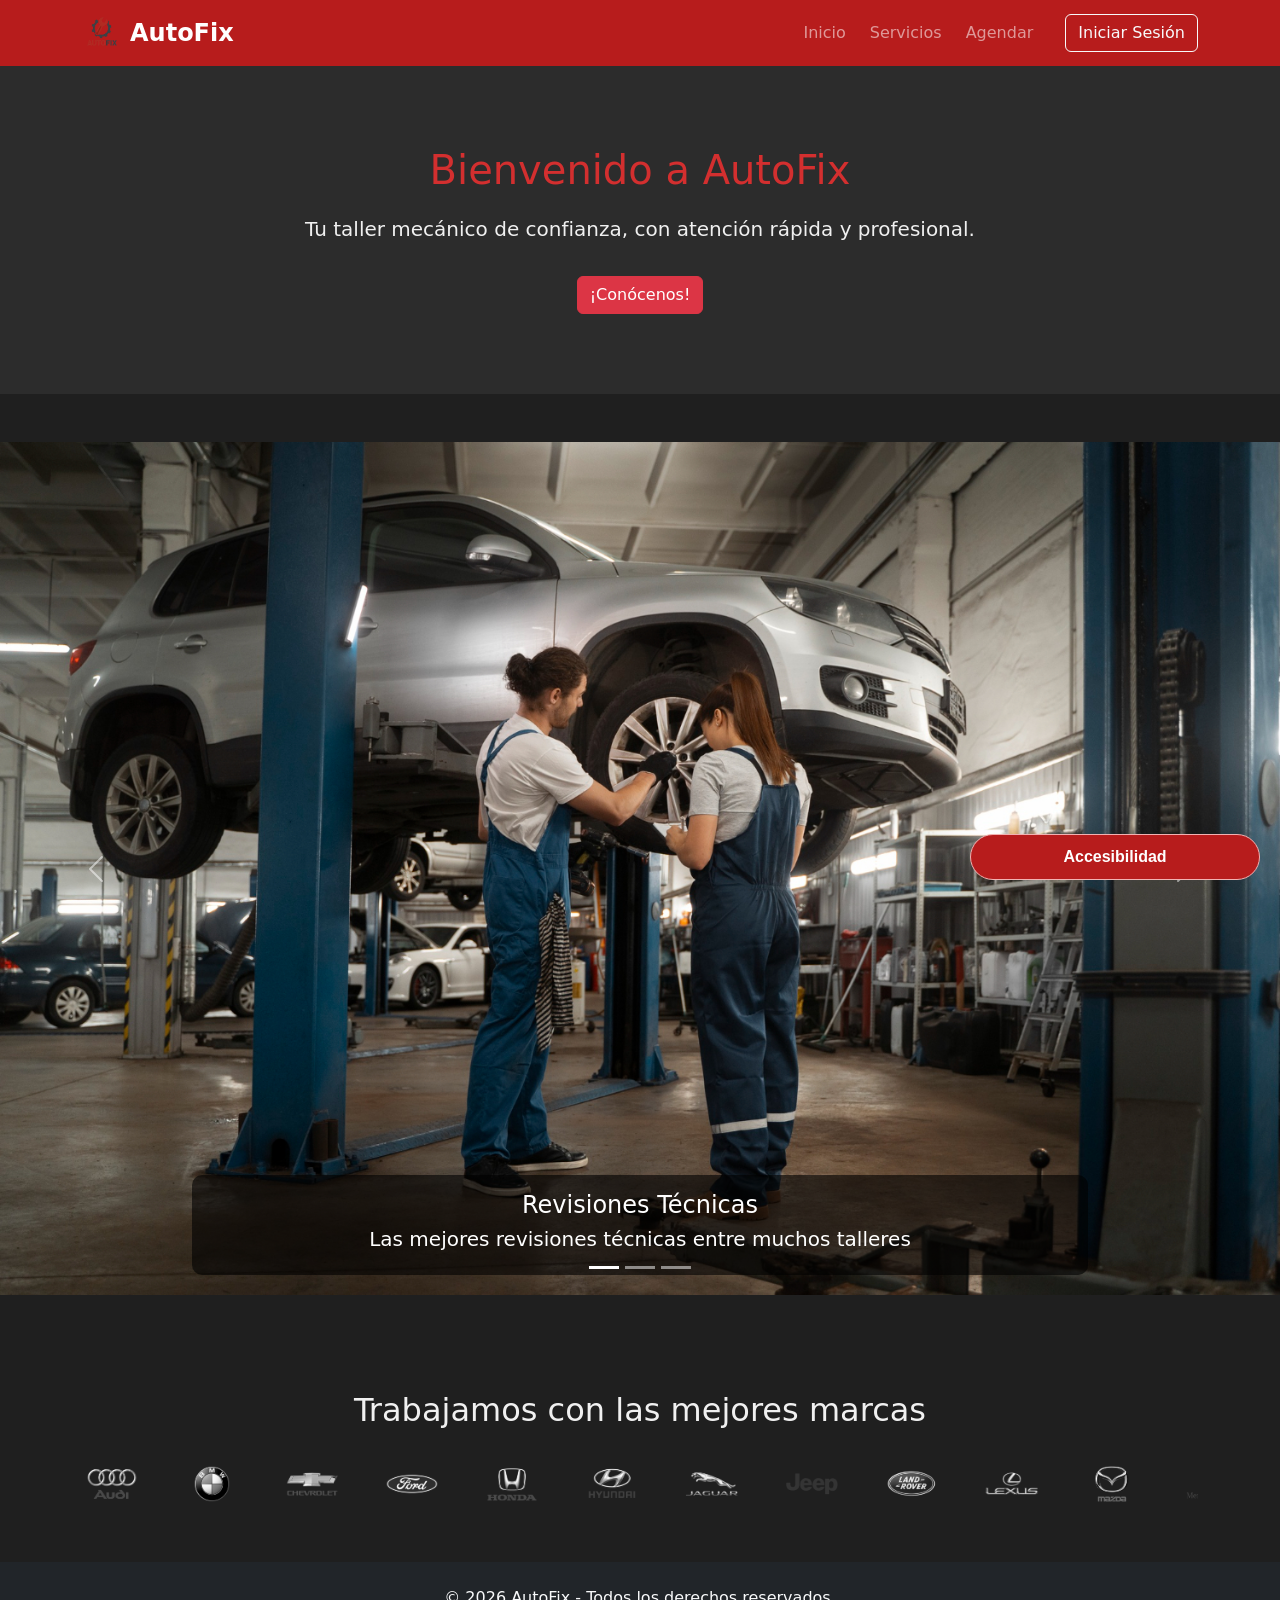
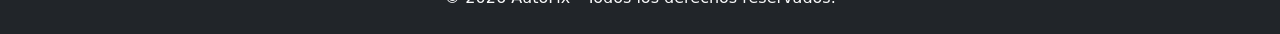
<file: index.html>
<!DOCTYPE html>
<html lang="es">
<head>
  <meta charset="UTF-8" />
  <meta name="viewport" content="width=device-width, initial-scale=1.0"/>
  <title>AutoFix - Taller Mecánico</title>
  <!-- Bootstrap CSS -->
  <link href="https://cdn.jsdelivr.net/npm/bootstrap@5.3.3/dist/css/bootstrap.min.css" rel="stylesheet">
  <link rel="stylesheet" href="css/index.css">
  <link rel="stylesheet" href="css/accesisibility.css">
</head>
<body>
<span id="normal" class="a11y-target" aria-hidden="true"></span>
<span id="texto-grande" class="a11y-target" aria-hidden="true"></span>
<span id="contraste" class="a11y-target" aria-hidden="true"></span>
<span id="contraste-texto" class="a11y-target" aria-hidden="true"></span>
<div class="page-shell">

<iframe
  src="partials/navbar.html"
  title="Barra de navegación"
  style="width:100%;height:66px;border:0;display:block"
  loading="eager"></iframe>

<!-- HERO SECTION -->
<section class="hero">
  <div class="container">
    <h1>Bienvenido a AutoFix</h1>
    <p class="lead">Tu taller mecánico de confianza, con atención rápida y profesional.</p>
    <a href="autofix.html" class="btn btn-danger mt-3">¡Conócenos!</a>
  </div>
</section>

<!-- CARRUSEL PRINCIPAL -->
<section class="container-fluid p-0 my-5">
  <div id="carouselExampleCaptions" class="carousel slide" data-bs-ride="carousel">
    <div class="carousel-indicators">
      <button type="button" data-bs-target="#carouselExampleCaptions" data-bs-slide-to="0" class="active" aria-current="true" aria-label="Slide 1"></button>
      <button type="button" data-bs-target="#carouselExampleCaptions" data-bs-slide-to="1" aria-label="Slide 2"></button>
      <button type="button" data-bs-target="#carouselExampleCaptions" data-bs-slide-to="2" aria-label="Slide 3"></button>
    </div>
    <div class="carousel-inner">
      <div class="carousel-item active">
        <img src="imagenes/2150170020.jpg" class="d-block w-100" alt="Revisión técnica">
        <div class="carousel-caption d-block">
          <h4>Revisiones Técnicas</h4>
          <h5>Las mejores revisiones técnicas entre muchos talleres</h5>
        </div>
      </div>
      <div class="carousel-item">
        <img src="imagenes/timos_talleres.jpg" class="d-block w-100" alt="Cambio de aceite">
        <div class="carousel-caption d-block">
          <h4>Cambios de Aceite</h4>
          <h5>Mucho más rápido que otros talleres y con aceite de calidad</h5>
        </div>
      </div>
      <div class="carousel-item">
        <img src="imagenes/como-reparar-un-motor.jpg" class="d-block w-100" alt="Reparación de motor">
        <div class="carousel-caption d-block">
          <h4>Reparación de Motor</h4>
          <h5>Rápida y barata, la mejor de todas</h5>
        </div>
      </div>
    </div>
    <button class="carousel-control-prev" type="button" data-bs-target="#carouselExampleCaptions" data-bs-slide="prev">
      <span class="carousel-control-prev-icon" aria-hidden="true"></span>
      <span class="visually-hidden">Anterior</span>
    </button>
    <button class="carousel-control-next" type="button" data-bs-target="#carouselExampleCaptions" data-bs-slide="next">
      <span class="carousel-control-next-icon" aria-hidden="true"></span>
      <span class="visually-hidden">Siguiente</span>
    </button>
  </div>
</section>

<!-- MARCAS QUE TRABAJAMOS -->
<section class="marcas py-5">
  <div class="container">
    <h2 class="text-center mb-4">Trabajamos con las mejores marcas</h2>
    <div class="marcas-scroll">
      <div class="marcas-track">
        <img src="marcas/Audi.png" alt="Marca Audi">
        <img src="marcas/Bmw.png" alt="Marca BMW">
        <img src="marcas/Chevrolet.png" alt="Marca Chevrolet">
        <img src="marcas/Ford.png" alt="Marca Ford">
        <img src="marcas/Honda.png" alt="Marca Honda">
        <img src="marcas/Hyundai.png" alt="Marca Hyundai">
        <img src="marcas/Jaguar.png" alt="Marca Jaguar">
        <img src="marcas/Jeep.png" alt="Marca Jeep">
        <img src="marcas/Land-Rover.png" alt="Marca Land Rover">
        <img src="marcas/Lexus.png" alt="Marca Lexus">
        <img src="marcas/Mazda.png" alt="Marca Mazda">
        <img src="marcas/Mercedes.png" alt="Marca Mercedes">
        <img src="marcas/Mitsubishi.png" alt="Marca Mitsubishi">
        <img src="marcas/Nissan.png" alt="Marca Nissan">
        <img src="marcas/Porsche.png" alt="Marca Porsche">
        <img src="marcas/Subaru.png" alt="Marca Subaru">
        <img src="marcas/Toyota.png" alt="Marca Toyota">
      </div>
    </div>
  </div>
</section>

<!-- FOOTER -->
<iframe
  src="partials/footer.html"
  title="Pie de página"
  style="width:100%;height:72px;border:0;display:block"
  loading="lazy"></iframe>
</div>

<details class="a11y-widget">
  <summary>Accesibilidad</summary>
  <div class="a11y-panel">
    <p>Cambia el tamaño del texto, el contraste y el contraste del texto para una mejor experiencia.</p>
    <div class="a11y-grid">
      <a class="a11y-option" href="#texto-grande">Texto grande</a>
      <a class="a11y-option" href="#contraste">Alto contraste</a>
      <a class="a11y-option" href="#contraste-texto">Contraste + texto</a>
      <a class="a11y-option" href="#normal">Restablecer</a>
    </div>
  </div>
</details>

<!-- Bootstrap JS -->
<script src="https://cdn.jsdelivr.net/npm/bootstrap@5.3.3/dist/js/bootstrap.bundle.min.js"></script>
</body>
</html>
</file>
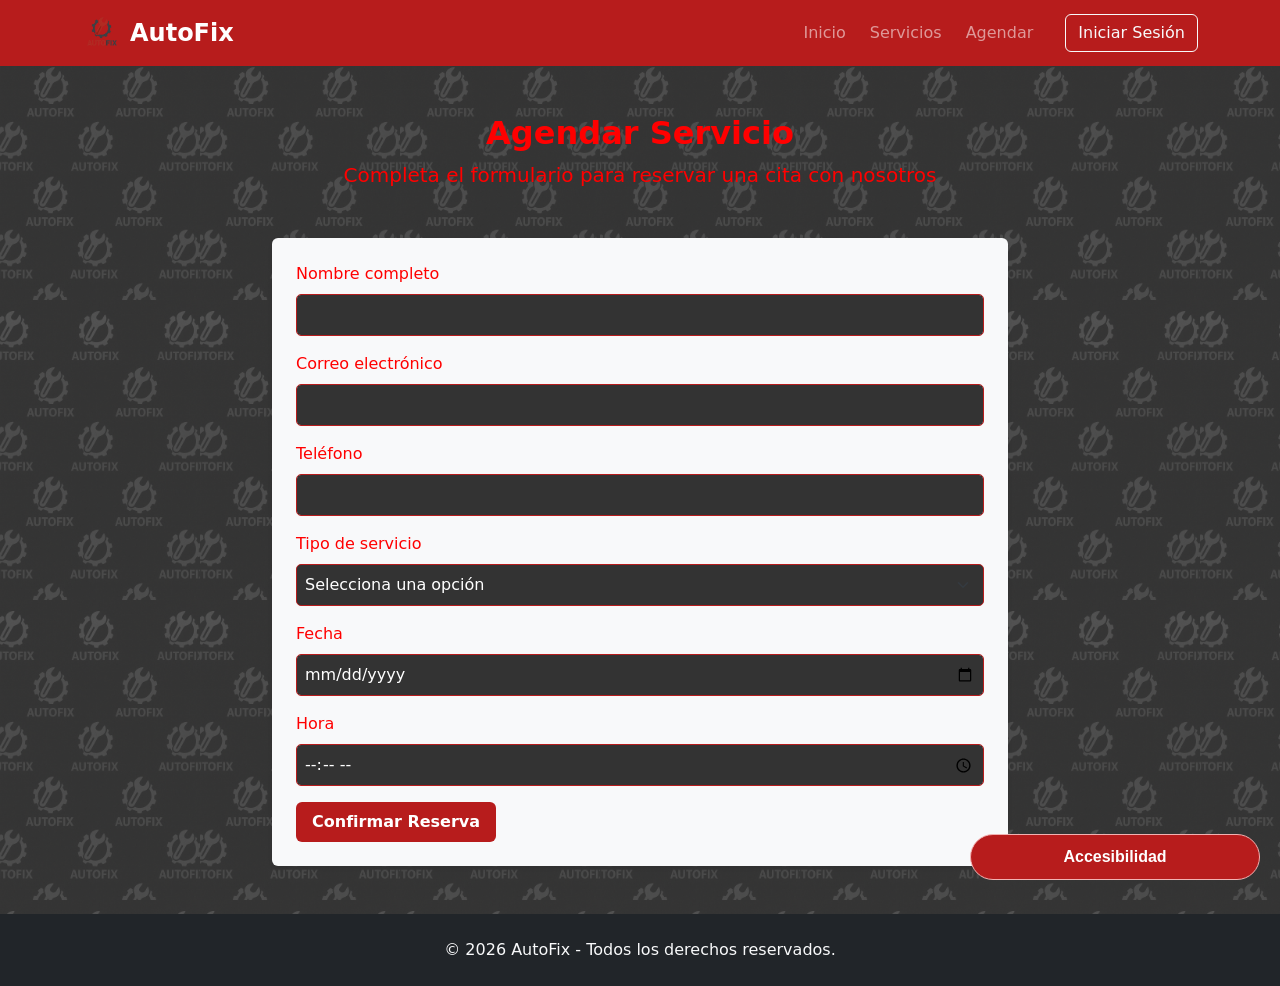
<file: agenda.html>
<!DOCTYPE html>
<html lang="es">
<head>
  <meta charset="UTF-8" />
  <meta name="viewport" content="width=device-width, initial-scale=1.0"/>
  <title>Agendar Servicio - AutoFix</title>
  <!-- Bootstrap CSS -->
  <link href="https://cdn.jsdelivr.net/npm/bootstrap@5.3.3/dist/css/bootstrap.min.css" rel="stylesheet">
  <link rel="stylesheet" href="css/agenda.css">
  <link rel="stylesheet" href="css/accesisibility.css">
</head>
<body>
  <span id="normal" class="a11y-target" aria-hidden="true"></span>
  <span id="texto-grande" class="a11y-target" aria-hidden="true"></span>
  <span id="contraste" class="a11y-target" aria-hidden="true"></span>
  <span id="contraste-texto" class="a11y-target" aria-hidden="true"></span>
  <div class="page-shell">

  <!-- NAVBAR -->
  <iframe
    src="partials/navbar.html"
    title="Barra de navegación"
    style="width:100%;height:66px;border:0;display:block"
    loading="eager"></iframe>

  <!-- SECCIÓN AGENDA -->
  <section class="container py-5">
    <div class="text-center mb-5">
      <h2 class="fw-bold">Agendar Servicio</h2>
      <p class="lead">Completa el formulario para reservar una cita con nosotros</p>
    </div>
    
    <div class="row justify-content-center">
      <div class="col-md-8">
        <form class="bg-light p-4 rounded shadow-sm" action="agendacompleta.html" method="get">
          <div class="mb-3">
            <label for="nombre" class="form-label">Nombre completo</label>
            <input type="text" class="form-control" id="nombre" required>
          </div>
          <div class="mb-3">
            <label for="correo" class="form-label">Correo electrónico</label>
            <input type="email" class="form-control" id="correo" required>
          </div>
          <div class="mb-3">
            <label for="telefono" class="form-label">Teléfono</label>
            <input type="tel" class="form-control" id="telefono" required>
          </div>
          <div class="mb-3">
            <label for="servicio" class="form-label">Tipo de servicio</label>
            <select class="form-select" id="servicio" required>
              <option selected disabled value="">Selecciona una opción</option>
              <option>Revisión General</option>
              <option>Cambio de Aceite</option>
              <option>Diagnóstico Electrónico</option>
              <option>Frenos</option>
              <option>Alineación y Balanceo</option>
            </select>
          </div>
          <div class="mb-3">
            <label for="fecha" class="form-label">Fecha</label>
            <input type="date" class="form-control" id="fecha" required>
          </div>
          <div class="mb-3">
            <label for="hora" class="form-label">Hora</label>
            <input type="time" class="form-control" id="hora" required>
         </div>
          <button type="submit" class="btn btn-danger">Confirmar Reserva</button>
        </form>
      </div>
    </div>
  </section>

  <iframe
    src="partials/footer.html"
    title="Pie de página"
    style="width:100%;height:72px;border:0;display:block"
    loading="lazy"></iframe>
  </div>
  <details class="a11y-widget">
    <summary>Accesibilidad</summary>
    <div class="a11y-panel">
      <p>Cambia el tamaño del texto, el contraste y el contraste del texto para una mejor experiencia.</p>
      <div class="a11y-grid">
        <a class="a11y-option" href="#texto-grande">Texto grande</a>
        <a class="a11y-option" href="#contraste">Alto contraste</a>
        <a class="a11y-option" href="#contraste-texto">Contraste + texto</a>
        <a class="a11y-option" href="#normal">Restablecer</a>
      </div>
    </div>
  </details>

  <!-- Bootstrap JS -->
  <script src="https://cdn.jsdelivr.net/npm/bootstrap@5.3.3/dist/js/bootstrap.bundle.min.js"></script>
</body>
</html>
</file>
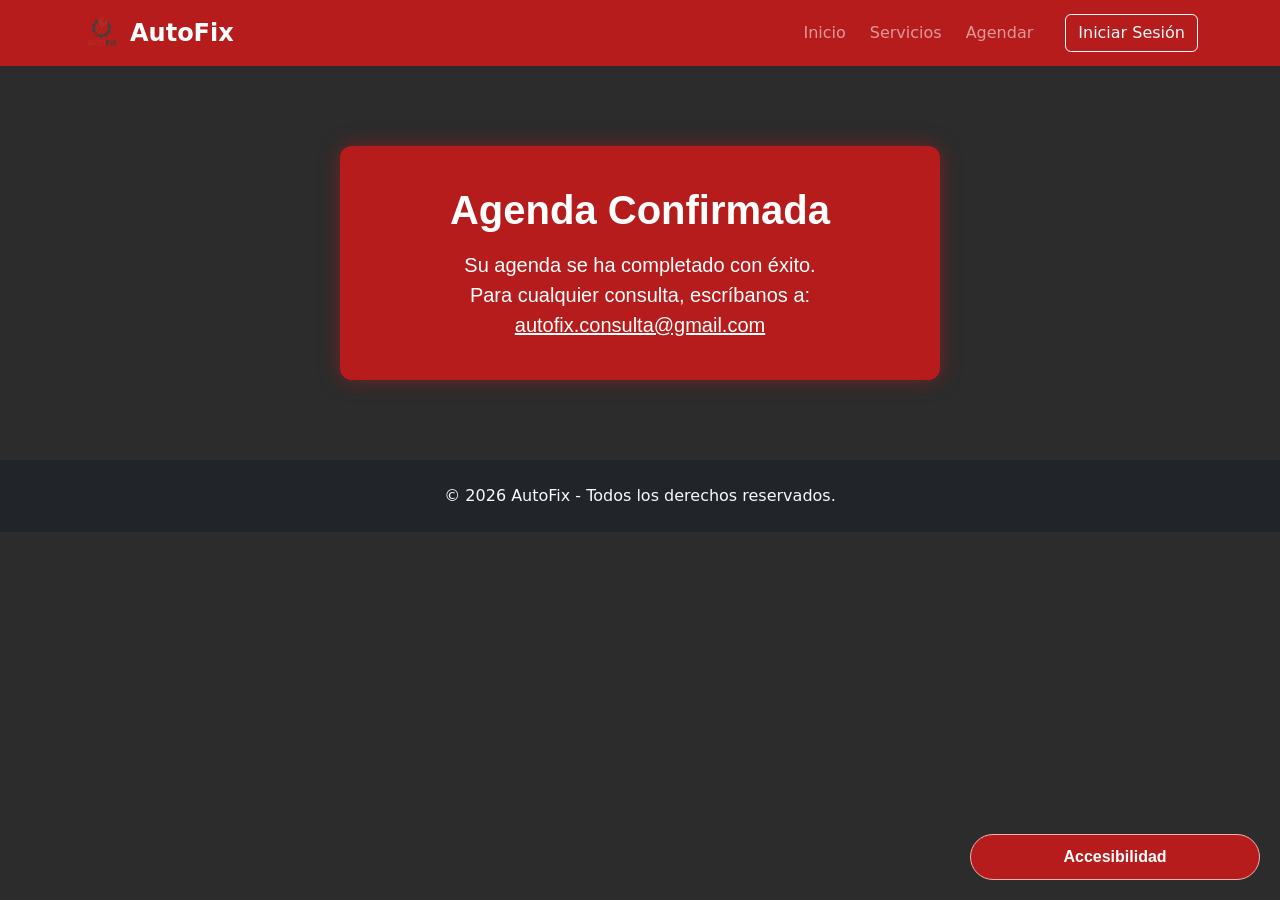
<file: agendacompleta.html>
<!DOCTYPE html>
<html lang="es">
<head>
  <meta charset="UTF-8" />
  <meta name="viewport" content="width=device-width, initial-scale=1" />
  <title>Confirmación de Agenda - AutoFix</title>
  <!-- Bootstrap CSS -->
  <link href="https://cdn.jsdelivr.net/npm/bootstrap@5.3.3/dist/css/bootstrap.min.css" rel="stylesheet" />
  <link rel="stylesheet" href="css/accesisibility.css">
  <style>
    body {
      background-color: #2c2c2c;
      font-family: 'Segoe UI', Tahoma, Geneva, Verdana, sans-serif;
      color: #222;
      margin: 0;
      padding: 0;
    }
    .navbar {
      background-color: #b71c1c;
    }
    .navbar-brand,
    .navbar-nav .nav-link,
    .navbar-nav .btn {
      color: white !important;
    }
    .confirmacion-container {
      max-width: 600px;
      background-color: #b71c1c;
      color: white;
      margin: 5rem auto;
      padding: 2.5rem 2rem;
      border-radius: 12px;
      text-align: center;
      box-shadow: 0 0 20px rgba(183, 28, 28, 0.5);
    }
    .confirmacion-container h1 {
      font-weight: 700;
      margin-bottom: 1rem;
    }
    .confirmacion-container p {
      font-size: 1.25rem;
      margin-bottom: 0;
    }
    a.email-link {
      color: #ffffff;
      text-decoration: underline;
    }
    a.email-link:hover {
      color: #000000;
      text-decoration: none;
    }
  </style>
</head>
<body>
  <span id="normal" class="a11y-target" aria-hidden="true"></span>
  <span id="texto-grande" class="a11y-target" aria-hidden="true"></span>
  <span id="contraste" class="a11y-target" aria-hidden="true"></span>
  <span id="contraste-texto" class="a11y-target" aria-hidden="true"></span>
  <div class="page-shell">
  <iframe
    src="partials/navbar.html"
    title="Barra de navegación"
    style="width:100%;height:66px;border:0;display:block"
    loading="eager"></iframe>

  <main>
    <section class="confirmacion-container">
      <h1>Agenda Confirmada</h1>
      <p>Su agenda se ha completado con éxito.</p>
      <p>Para cualquier consulta, escríbanos a:</p>
      <p><a class="email-link" href="mailto:autofix.consulta@gmail.com">autofix.consulta@gmail.com</a></p>
    </section>
  </main>

  <iframe
    src="partials/footer.html"
    title="Pie de página"
    style="width:100%;height:72px;border:0;display:block"
    loading="lazy"></iframe>
  </div>
  <details class="a11y-widget">
    <summary>Accesibilidad</summary>
    <div class="a11y-panel">
      <p>Cambia el tamaño del texto, el contraste y el contraste del texto para una mejor experiencia.</p>
      <div class="a11y-grid">
        <a class="a11y-option" href="#texto-grande">Texto grande</a>
        <a class="a11y-option" href="#contraste">Alto contraste</a>
        <a class="a11y-option" href="#contraste-texto">Contraste + texto</a>
        <a class="a11y-option" href="#normal">Restablecer</a>
      </div>
    </div>
  </details>

  <script src="https://cdn.jsdelivr.net/npm/bootstrap@5.3.3/dist/js/bootstrap.bundle.min.js"></script>
</body>
</html>
</file>
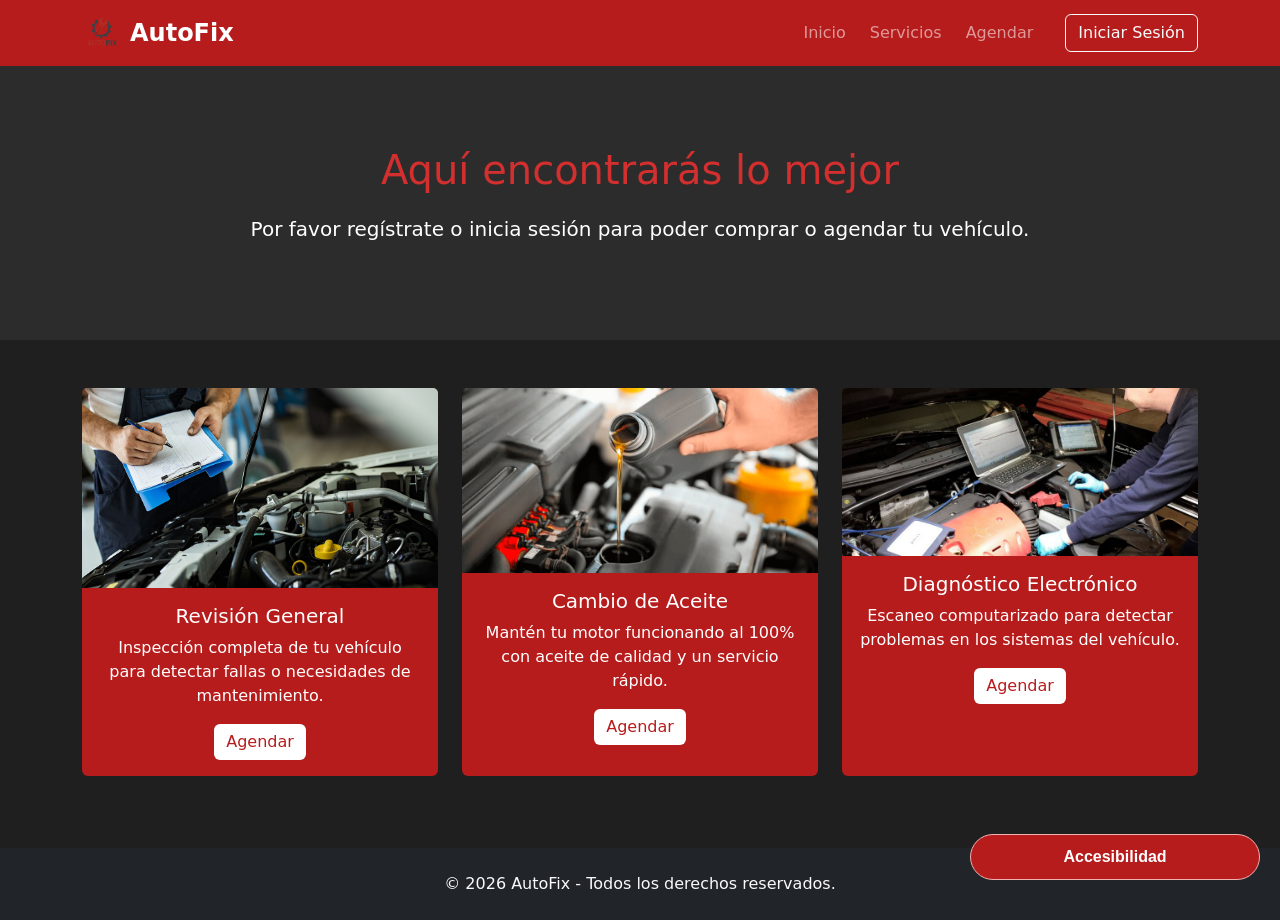
<file: autofix.html>
<!DOCTYPE html>
<html lang="es">
<head>
  <meta charset="UTF-8" />
  <meta name="viewport" content="width=device-width, initial-scale=1.0"/>
  <title>AutoFix - Taller Mecánico</title>
  <!-- Bootstrap CSS -->
  <link href="https://cdn.jsdelivr.net/npm/bootstrap@5.3.3/dist/css/bootstrap.min.css" rel="stylesheet">
  <link rel="stylesheet" href="css/autofix.css">
  <link rel="stylesheet" href="css/accesisibility.css">

</head>
<body>
<span id="normal" class="a11y-target" aria-hidden="true"></span>
<span id="texto-grande" class="a11y-target" aria-hidden="true"></span>
<span id="contraste" class="a11y-target" aria-hidden="true"></span>
<span id="contraste-texto" class="a11y-target" aria-hidden="true"></span>
<div class="page-shell">
<iframe
  src="partials/navbar.html"
  title="Barra de navegación"
  style="width:100%;height:66px;border:0;display:block"
  loading="eager"></iframe>

  <!-- HERO SECTION -->
  <section class="hero">
    <div class="container">
      <h1>Aquí encontrarás lo mejor</h1>
      <p class="lead">Por favor regístrate o inicia sesión para poder comprar o agendar tu vehículo.</p>
    </div>
  </section>
  
<!-- CARTAS DE SERVICIOS -->
<section class="container py-5">
  <div class="row justify-content-center text-center">
    <!-- Carta 1 -->
    <div class="col-md-4 mb-4">
      <div class="card card-roja h-100">
        <img src="imagenes/revision-tecnica-54.jpg" class="card-img-top" alt="Revisión general">
        <div class="card-body">
          <h5 class="card-title">Revisión General</h5>
          <p class="card-text">Inspección completa de tu vehículo para detectar fallas o necesidades de mantenimiento.</p>
          <a href="agenda.html" class="btn">Agendar</a>
        </div>
      </div>
    </div>

    <!-- Carta 2 -->
    <div class="col-md-4 mb-4">
      <div class="card card-roja h-100">
        <img src="imagenes/cambio-de-acite-automovil.png" class="card-img-top" alt="Cambio de aceite">
        <div class="card-body">
          <h5 class="card-title">Cambio de Aceite</h5>
          <p class="card-text">Mantén tu motor funcionando al 100% con aceite de calidad y un servicio rápido.</p>
          <a href="agenda.html" class="btn">Agendar</a>
        </div>
      </div>
    </div>

    <!-- Carta 3 -->
    <div class="col-md-4 mb-4">
      <div class="card card-roja h-100">
        <img src="imagenes/Diagnostico-automotriz-en-Quilpue.jpg" class="card-img-top" alt="Diagnóstico electrónico">
        <div class="card-body">
          <h5 class="card-title">Diagnóstico Electrónico</h5>
          <p class="card-text">Escaneo computarizado para detectar problemas en los sistemas del vehículo.</p>
          <a href="agenda.html" class="btn">Agendar</a>
        </div>
      </div>
    </div>
  </div>
</section>

<iframe
  src="partials/footer.html"
  title="Pie de página"
  style="width:100%;height:72px;border:0;display:block"
  loading="lazy"></iframe>
</div>
<details class="a11y-widget">
  <summary>Accesibilidad</summary>
  <div class="a11y-panel">
    <p>Cambia el tamaño del texto, el contraste y el contraste del texto para una mejor experiencia.</p>
    <div class="a11y-grid">
      <a class="a11y-option" href="#texto-grande">Texto grande</a>
      <a class="a11y-option" href="#contraste">Alto contraste</a>
      <a class="a11y-option" href="#contraste-texto">Contraste + texto</a>
      <a class="a11y-option" href="#normal">Restablecer</a>
    </div>
  </div>
</details>

<script src="https://cdn.jsdelivr.net/npm/bootstrap@5.3.3/dist/js/bootstrap.bundle.min.js"></script>
</body>
</html>
</file>
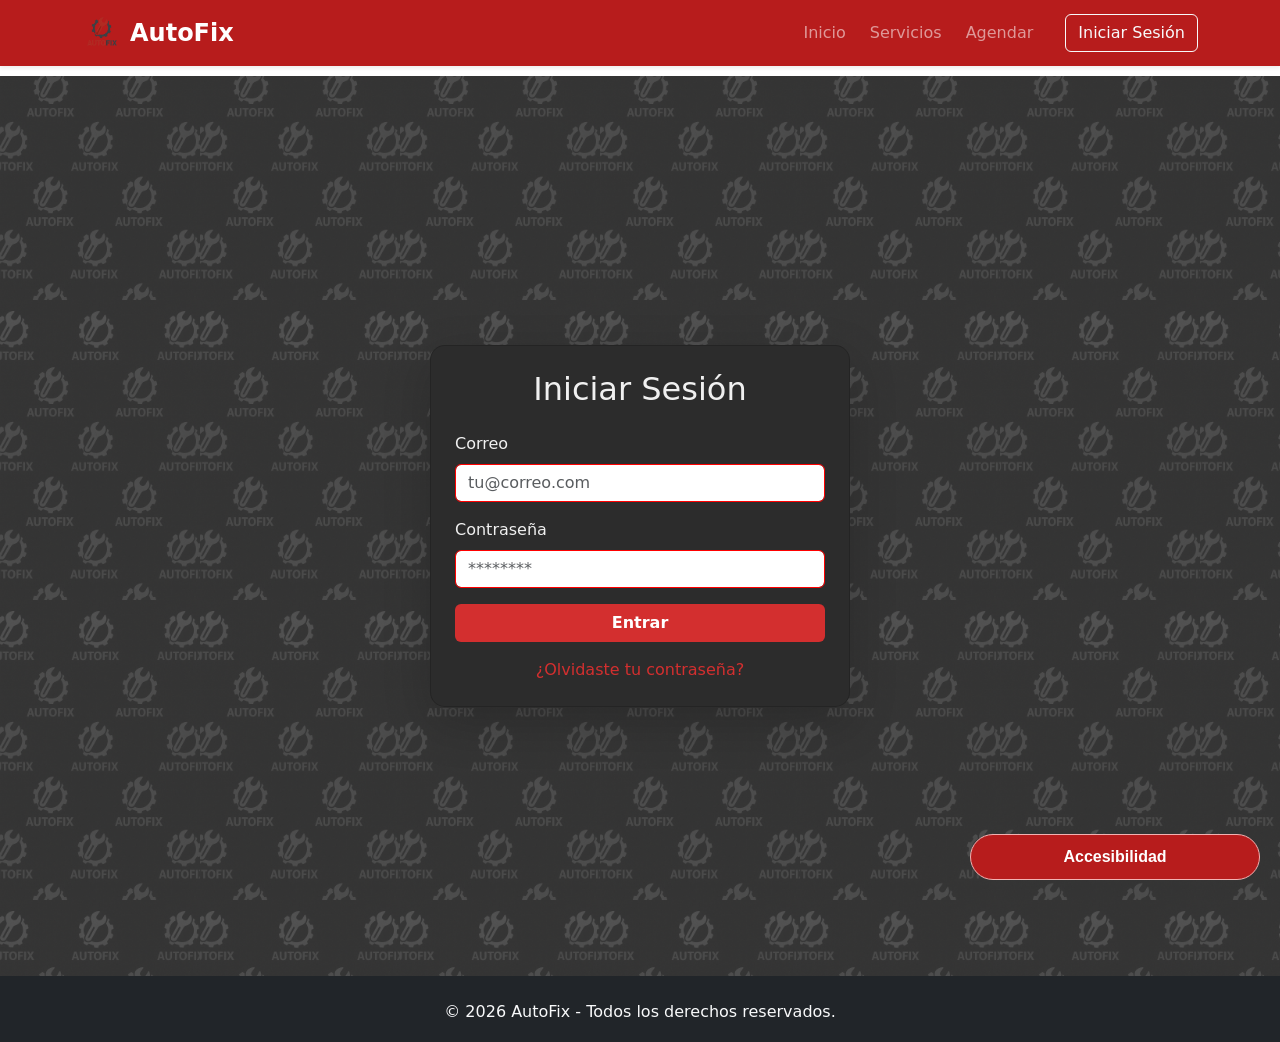
<file: login.html>
<!DOCTYPE html>
<html lang="es">
<head>
  <meta charset="UTF-8">
  <meta name="viewport" content="width=device-width, initial-scale=1.0">
  <title>Login</title>
  <link href="https://cdn.jsdelivr.net/npm/bootstrap@5.3.3/dist/css/bootstrap.min.css" rel="stylesheet">
  <link rel="stylesheet" href="css/login.css">
  <link rel="stylesheet" href="css/accesisibility.css">
</head>
<body>
<span id="normal" class="a11y-target" aria-hidden="true"></span>
<span id="texto-grande" class="a11y-target" aria-hidden="true"></span>
<span id="contraste" class="a11y-target" aria-hidden="true"></span>
<span id="contraste-texto" class="a11y-target" aria-hidden="true"></span>
<div class="page-shell">
<iframe
  src="partials/navbar.html"
  title="Barra de navegación"
  style="width:100%;height:76px;border:0;display:block"
  loading="eager"></iframe>

  <!-- Login -->
  <div class="d-flex justify-content-center align-items-center min-vh-100 fondo">
    <div class="card p-4 shadow-lg login-card">
      <h2 class="text-center mb-4">Iniciar Sesión</h2>
      <form>
        <div class="mb-3">
          <label for="email" class="form-label">Correo</label>
          <input type="email" class="form-control" id="email" placeholder="tu@correo.com" required>
        </div>
        <div class="mb-3">
          <label for="password" class="form-label">Contraseña</label>
          <input type="password" class="form-control" id="password" placeholder="********" required>
        </div>
        <button type="submit" class="btn btn-custom w-100">Entrar</button>
        <div class="text-center mt-3">
          <a href="singup.html" class="link-custom">¿Olvidaste tu contraseña?</a>
        </div>
      </form>
    </div>
  </div>

  <iframe
    src="partials/footer.html"
    title="Pie de página"
    style="width:100%;height:66px;border:0;display:block"
    loading="lazy"></iframe>
</div>
<details class="a11y-widget">
  <summary>Accesibilidad</summary>
  <div class="a11y-panel">
    <p>Cambia el tamaño del texto, el contraste y el contraste del texto para una mejor experiencia.</p>
    <div class="a11y-grid">
      <a class="a11y-option" href="#texto-grande">Texto grande</a>
      <a class="a11y-option" href="#contraste">Alto contraste</a>
      <a class="a11y-option" href="#contraste-texto">Contraste + texto</a>
      <a class="a11y-option" href="#normal">Restablecer</a>
    </div>
  </div>
</details>

  <script src="https://cdn.jsdelivr.net/npm/bootstrap@5.3.3/dist/js/bootstrap.bundle.min.js"></script>
</body>
</html>
</file>
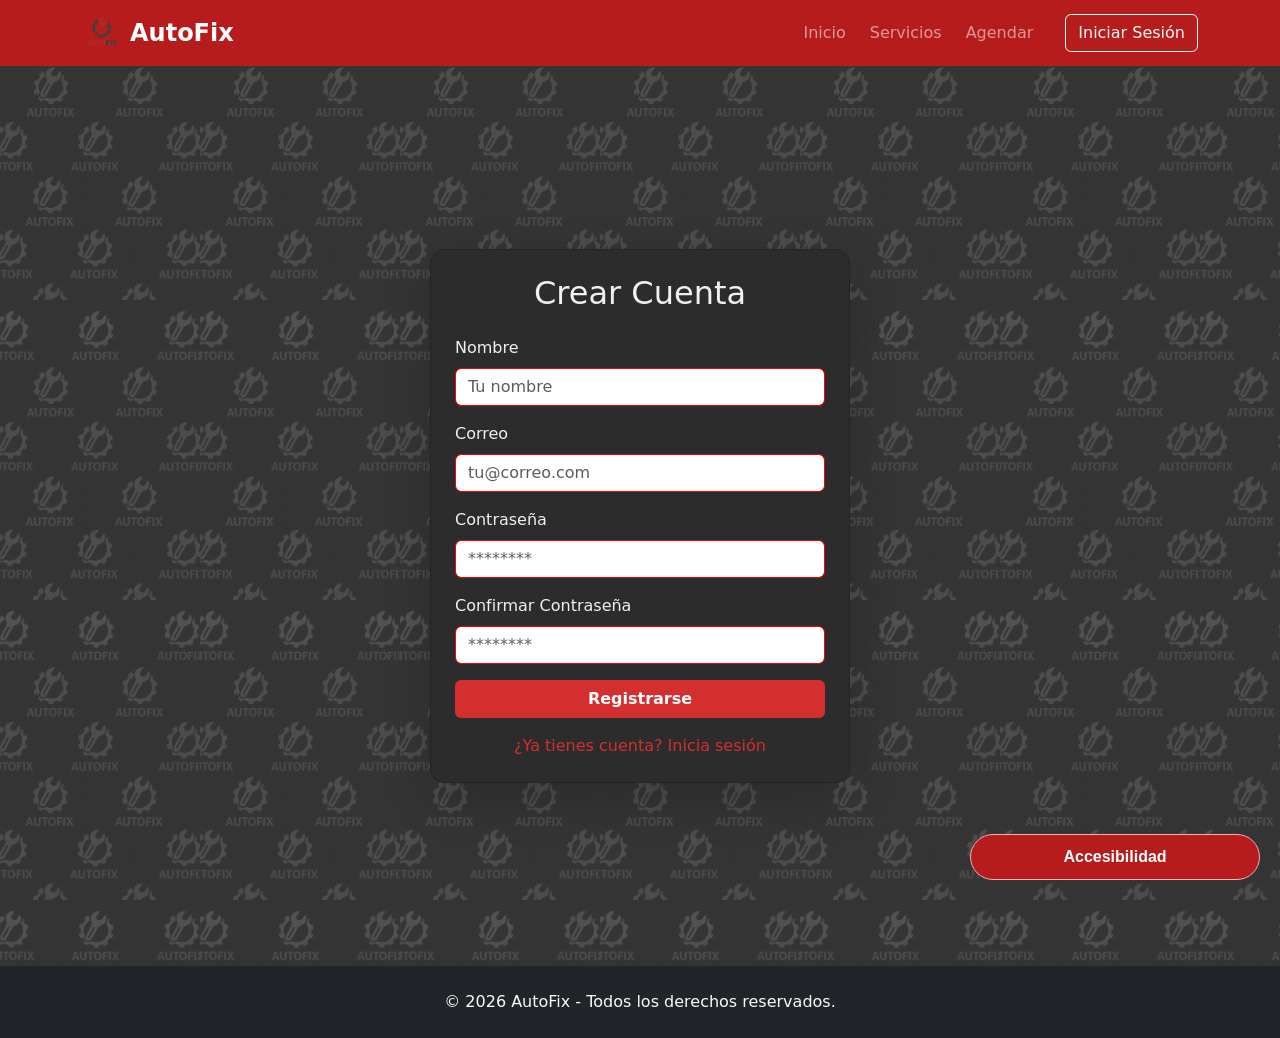
<file: singup.html>
<!DOCTYPE html>
<html lang="es">
<head>
  <meta charset="UTF-8">
  <meta name="viewport" content="width=device-width, initial-scale=1.0">
  <title>Sign Up</title>
  <link href="https://cdn.jsdelivr.net/npm/bootstrap@5.3.3/dist/css/bootstrap.min.css" rel="stylesheet">
  <link rel="stylesheet" href="css/singup.css">
  <link rel="stylesheet" href="css/accesisibility.css">
</head>
<body>
<span id="normal" class="a11y-target" aria-hidden="true"></span>
<span id="texto-grande" class="a11y-target" aria-hidden="true"></span>
<span id="contraste" class="a11y-target" aria-hidden="true"></span>
<span id="contraste-texto" class="a11y-target" aria-hidden="true"></span>
<div class="page-shell">
<iframe
  src="partials/navbar.html"
  title="Barra de navegación"
  style="width:100%;height:66px;border:0;display:block"
  loading="eager"></iframe>

  <!-- Sign Up -->
  <div class="d-flex justify-content-center align-items-center min-vh-100 fondo">
    <div class="card p-4 shadow-lg login-card">
      <h2 class="text-center mb-4">Crear Cuenta</h2>
      <form>
        <div class="mb-3">
          <label for="name" class="form-label">Nombre</label>
          <input type="text" class="form-control" id="name" placeholder="Tu nombre" required>
        </div>
        <div class="mb-3">
          <label for="email" class="form-label">Correo</label>
          <input type="email" class="form-control" id="email" placeholder="tu@correo.com" required>
        </div>
        <div class="mb-3">
          <label for="password" class="form-label">Contraseña</label>
          <input type="password" class="form-control" id="password" placeholder="********" required>
        </div>
        <div class="mb-3">
          <label for="confirm-password" class="form-label">Confirmar Contraseña</label>
          <input type="password" class="form-control" id="confirm-password" placeholder="********" required>
        </div>
        <button type="submit" class="btn btn-custom w-100">Registrarse</button>
        <div class="text-center mt-3">
          <a href="login.html" class="link-custom">¿Ya tienes cuenta? Inicia sesión</a>
        </div>
      </form>
    </div>
  </div>

  <iframe
    src="partials/footer.html"
    title="Pie de página"
    style="width:100%;height:72px;border:0;display:block"
    loading="lazy"></iframe>
</div>
<details class="a11y-widget">
  <summary>Accesibilidad</summary>
  <div class="a11y-panel">
    <p>Cambia el tamaño del texto, el contraste y el contraste del texto para una mejor experiencia.</p>
    <div class="a11y-grid">
      <a class="a11y-option" href="#texto-grande">Texto grande</a>
      <a class="a11y-option" href="#contraste">Alto contraste</a>
      <a class="a11y-option" href="#contraste-texto">Contraste + texto</a>
      <a class="a11y-option" href="#normal">Restablecer</a>
    </div>
  </div>
</details>

  <script src="https://cdn.jsdelivr.net/npm/bootstrap@5.3.3/dist/js/bootstrap.bundle.min.js"></script>
</body>
</html>
</file>
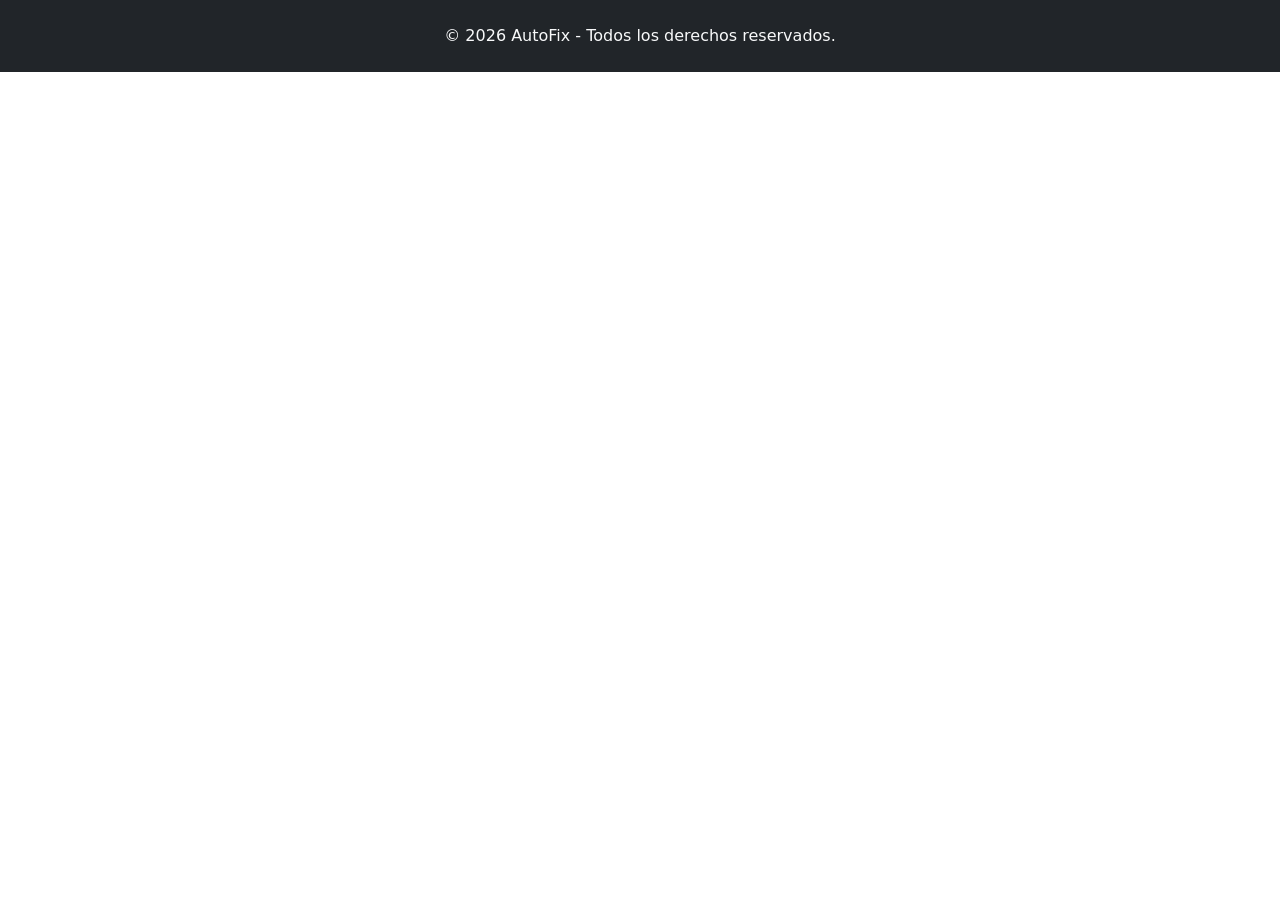
<file: partials/footer.html>
<!DOCTYPE html>
<html lang="es">
<head>
  <meta charset="UTF-8" />
  <meta name="viewport" content="width=device-width, initial-scale=1" />
  <title>Footer - AutoFix</title>
  <link href="https://cdn.jsdelivr.net/npm/bootstrap@5.3.3/dist/css/bootstrap.min.css" rel="stylesheet">
</head>
<body style="margin:0">
  <footer class="text-center py-4 bg-dark text-light">
    &copy; 2026 AutoFix - Todos los derechos reservados.
  </footer>
</body>
</html>
</file>
<file: css/index.css>
/* pagina principal */
    body {
      background-color: #1f1f1f;
      color: #f0f0f0;
    }
    .navbar {
      background-color: #d32f2f;
    }
    .hero {
      padding: 80px 20px;
      background-color: #2c2c2c;
      text-align: center;
    }
    .hero h1 {
      color: #d32f2f;
      margin-bottom: 20px;
    }
    footer {
      background-color: #333;
      padding: 20px;
      color: #bbb;
      text-align: center;
    }
    .navbar-brand img {
      width: 40px;
      height: 40px;
      object-fit: cover;
      border-radius: 50%;
      margin-right: 10px;
    }
   .navbar {
      background-color: #b71c1c;
    }
    .navbar-brand img {
      height: 50px;
    }
    .carousel-caption {
      background-color: rgba(0, 0, 0, 0.6);
      padding: 1rem;
      border-radius: 10px;
    }

    /* carusel hacia la izq con logos */

   .marcas-scroll {
  overflow: hidden;
  position: relative;
  width: 100%;
}

.marcas-track {
  display: flex;
  gap: 40px;
  width: max-content;
  animation: scrollMarcas 30s linear infinite;
}

.marcas-track img {
  height: 60px;
  object-fit: contain;
  filter: grayscale(100%);
  transition: filter 0.3s ease;
}

.marcas-track img:hover {
  filter: grayscale(0%);
}

@keyframes scrollMarcas {
  0% {
    transform: translateX(0);
  }
  100% {
    transform: translateX(-50%);
  }
}
</file>
<file: css/accesisibility.css>
.a11y-target {
  position: absolute;
  width: 1px;
  height: 1px;
  overflow: hidden;
  clip: rect(0, 0, 0, 0);
}

.a11y-widget {
  position: fixed;
  right: 20px;
  bottom: 20px;
  z-index: 2000;
  width: min(92vw, 290px);
  font-family: "Segoe UI", Tahoma, Geneva, Verdana, sans-serif;
}

.a11y-widget summary {
  list-style: none;
  cursor: pointer;
  background: #b71c1c;
  color: #ffffff;
  border: 1px solid #f2b1b1;
  border-radius: 999px;
  padding: 10px 16px;
  font-weight: 700;
  text-align: center;
}

.a11y-widget summary::-webkit-details-marker {
  display: none;
}

.a11y-panel {
  margin-top: 10px;
  background: #2a2a2a;
  color: #f5f5f5;
  border: 1px solid #5a5a5a;
  border-radius: 14px;
  padding: 12px;
  box-shadow: 0 8px 24px rgba(0, 0, 0, 0.4);
}

.a11y-panel p {
  margin: 0 0 10px 0;
  font-size: 0.9rem;
}

.a11y-grid {
  display: grid;
  grid-template-columns: 1fr 1fr;
  gap: 8px;
}

.a11y-option {
  display: inline-block;
  text-decoration: none;
  text-align: center;
  background: #3a3a3a;
  color: #f4f4f4;
  border: 1px solid #666;
  border-radius: 10px;
  padding: 9px 8px;
  font-size: 0.9rem;
}

.a11y-option:hover,
.a11y-option:focus-visible {
  border-color: #dd6f6f;
  color: #ffdede;
}

#texto-grande:target ~ .page-shell {
  font-size: 120% !important;
}

#texto-grande:target ~ .page-shell * {
  font-size: 1.2em !important;
}

#contraste:target ~ .page-shell {
  background-color: #ededed !important;
  color: #1f1f1f !important;
}

#contraste:target ~ .page-shell .hero,
#contraste:target ~ .page-shell .card,
#contraste:target ~ .page-shell .confirmacion-container,
#contraste:target ~ .page-shell .product-card,
#contraste:target ~ .page-shell form,
#contraste:target ~ .page-shell .fondo {
  background-color: #f6f6f6 !important;
  color: #1f1f1f !important;
}

#contraste:target ~ .page-shell h1,
#contraste:target ~ .page-shell h2,
#contraste:target ~ .page-shell h3,
#contraste:target ~ .page-shell h4,
#contraste:target ~ .page-shell h5,
#contraste:target ~ .page-shell .card-title {
  color: #c74646 !important;
}

#contraste:target ~ .page-shell .btn,
#contraste:target ~ .page-shell .btn-danger,
#contraste:target ~ .page-shell .btn-custom,
#contraste:target ~ .page-shell .btn-primary {
  background-color: #c74646 !important;
  border-color: #c74646 !important;
  color: #ffffff !important;
}

#contraste:target ~ .page-shell a {
  color: #a62e2e !important;
}

#contraste-texto:target ~ .page-shell {
  font-size: 112%;
  background-color: #ededed !important;
  color: #1f1f1f !important;
}

#contraste-texto:target ~ .page-shell * {
  font-size: 1.15em !important;
}

#contraste-texto:target ~ .page-shell .hero,
#contraste-texto:target ~ .page-shell .card,
#contraste-texto:target ~ .page-shell .confirmacion-container,
#contraste-texto:target ~ .page-shell .product-card,
#contraste-texto:target ~ .page-shell form,
#contraste-texto:target ~ .page-shell .fondo {
  background-color: #f6f6f6 !important;
  color: #1f1f1f !important;
}

#contraste-texto:target ~ .page-shell h1,
#contraste-texto:target ~ .page-shell h2,
#contraste-texto:target ~ .page-shell h3,
#contraste-texto:target ~ .page-shell h4,
#contraste-texto:target ~ .page-shell h5,
#contraste-texto:target ~ .page-shell .card-title {
  color: #c74646 !important;
}

#contraste-texto:target ~ .page-shell .btn,
#contraste-texto:target ~ .page-shell .btn-danger,
#contraste-texto:target ~ .page-shell .btn-custom,
#contraste-texto:target ~ .page-shell .btn-primary {
  background-color: #c74646 !important;
  border-color: #c74646 !important;
  color: #ffffff !important;
}

#contraste-texto:target ~ .page-shell a {
  color: #a62e2e !important;
}
</file>
<file: css/agenda.css>
/* Fondo general */
body {
  background: url("/imagenes/A_seamless\,_repeating_pattern_of_the_AUTOFIX_logo.png") repeat;
  background-size: 200px;
  background-color: #222;
}


/* Etiquetas y texto dentro del formulario */
section.container.py-5 label,
section.container.py-5 p,
section.container.py-5 h2 {
  color: #ff0000; /* Texto blanco */
}

/* Inputs y selects */
section.container.py-5 input,
section.container.py-5 select {
  border: 1px solid #b71c1c;  /* Rojo */
  border-radius: 5px;
  color: #ffffff;
  background-color: #333;      /* Fondo input oscuro */
  padding: 0.5rem;
}

section.container.py-5 input::placeholder {
  color: #ffdddd;              /* Placeholder claro */
}

/* Botón confirmación */
section.container.py-5 button {
  background-color: #b71c1c;   /* Rojo */
  border: none;
  color: #ffffff;               /* Texto blanco */
  font-weight: 600;
  padding: 0.5rem 1rem;
  cursor: pointer;
  transition: background-color 0.3s ease;
}

section.container.py-5 button:hover {
  background-color: #880e0e;   /* Rojo más oscuro al pasar el mouse */
}
</file>
<file: css/autofix.css>
body {
      background-color: #1f1f1f;
      color: #ffffff;
    }
    .navbar {
      background-color: #d32f2f;
    }
    .hero {
      padding: 80px 20px;
      background-color: #2c2c2c;
      text-align: center;
    }
    .hero h1 {
      color: #d32f2f;
      margin-bottom: 20px;
    }
    footer {
      background-color: #333;
      padding: 20px;
      color: #bbb;
      text-align: center;
    }
    .navbar-brand img {
      width: 40px;
      height: 40px;
      object-fit: cover;
      border-radius: 50%;
      margin-right: 10px;
    }

    .card-roja {
  background-color: #b71c1c; /* Rojo oscuro carmesí */
  color: white;
  border: none;
}
.card-roja .btn {
  background-color: white;
  color: #b71c1c;
  border: none;
}
.card-roja .btn:hover {
  background-color: #880e0e;
  color: white;
}
</file>
<file: css/login.css>
/* Paleta de la página */
:root {
  --color-fondo: #1f1f1f;
  --color-fondo-secundario: #2c2c2c;
  --color-navbar: #b71c1c;
  --color-principal: #d32f2f;
  --color-texto: #f0f0f0;
  --color-muted: #bbb;
}

/* Fondo general */
body {
  background: url("/imagenes/A_seamless\,_repeating_pattern_of_the_AUTOFIX_logo.png") repeat;
  background-size: 200px;
  background-color: #222;
}


/* Navbar */
.bg-custom {
  background-color: var(--color-navbar) !important;
}

/* Card de login/sign up */
.login-card {
  width: 100%;
  max-width: 420px;
  border-radius: 15px;
  background-color: var(--color-fondo-secundario);
  color: var(--color-texto);
}

/* Inputs */
.form-control {
  background-color: #ffffff;
  border: 1px solid #ff0000;
  color: var(--color-texto);
}
.form-control:focus {
  background-color: #303030;
  border-color: var(--color-principal);
  color: var(--color-texto);
  box-shadow: 0 0 0 0.2rem rgba(211, 47, 47, 0.4);
}

/* Botón */
.btn-custom {
  background-color: var(--color-principal);
  color: #fff;
  font-weight: bold;
  transition: 0.3s;
}
.btn-custom:hover {
  background-color: var(--color-navbar);
}

/* Links */
.link-custom {
  color: var(--color-principal);
  text-decoration: none;
}
.link-custom:hover {
  text-decoration: underline;
  color: #ff5252;
}
</file>
<file: css/singup.css>
/* Paleta de la página */
:root {
  --color-fondo: #1f1f1f;
  --color-fondo-secundario: #2c2c2c;
  --color-navbar: #b71c1c;
  --color-principal: #d32f2f;
  --color-texto: #f0f0f0;
  --color-muted: #bbb;
}

/* Fondo general */
body {
  background: url("/imagenes/A_seamless\,_repeating_pattern_of_the_AUTOFIX_logo.png") repeat;
  background-size: 200px;
  background-color: #222;
}


/* Navbar */
.bg-custom {
  background-color: var(--color-navbar) !important;
}

/* Card de login/sign up */
.login-card {
  width: 100%;
  max-width: 420px;
  border-radius: 15px;
  background-color: var(--color-fondo-secundario);
  color: var(--color-texto);
}

/* Inputs */
.form-control {
  background-color: #ffffff;
  border: 1px solid #ff0000;
  color: var(--color-texto);
}
.form-control:focus {
  background-color: #303030;
  border-color: var(--color-principal);
  color: var(--color-texto);
  box-shadow: 0 0 0 0.2rem rgba(211, 47, 47, 0.4);
}

/* Botón */
.btn-custom {
  background-color: var(--color-principal);
  color: #fff;
  font-weight: bold;
  transition: 0.3s;
}
.btn-custom:hover {
  background-color: var(--color-navbar);
}

/* Links */
.link-custom {
  color: var(--color-principal);
  text-decoration: none;
}
.link-custom:hover {
  text-decoration: underline;
  color: #ff5252;
}
</file>
